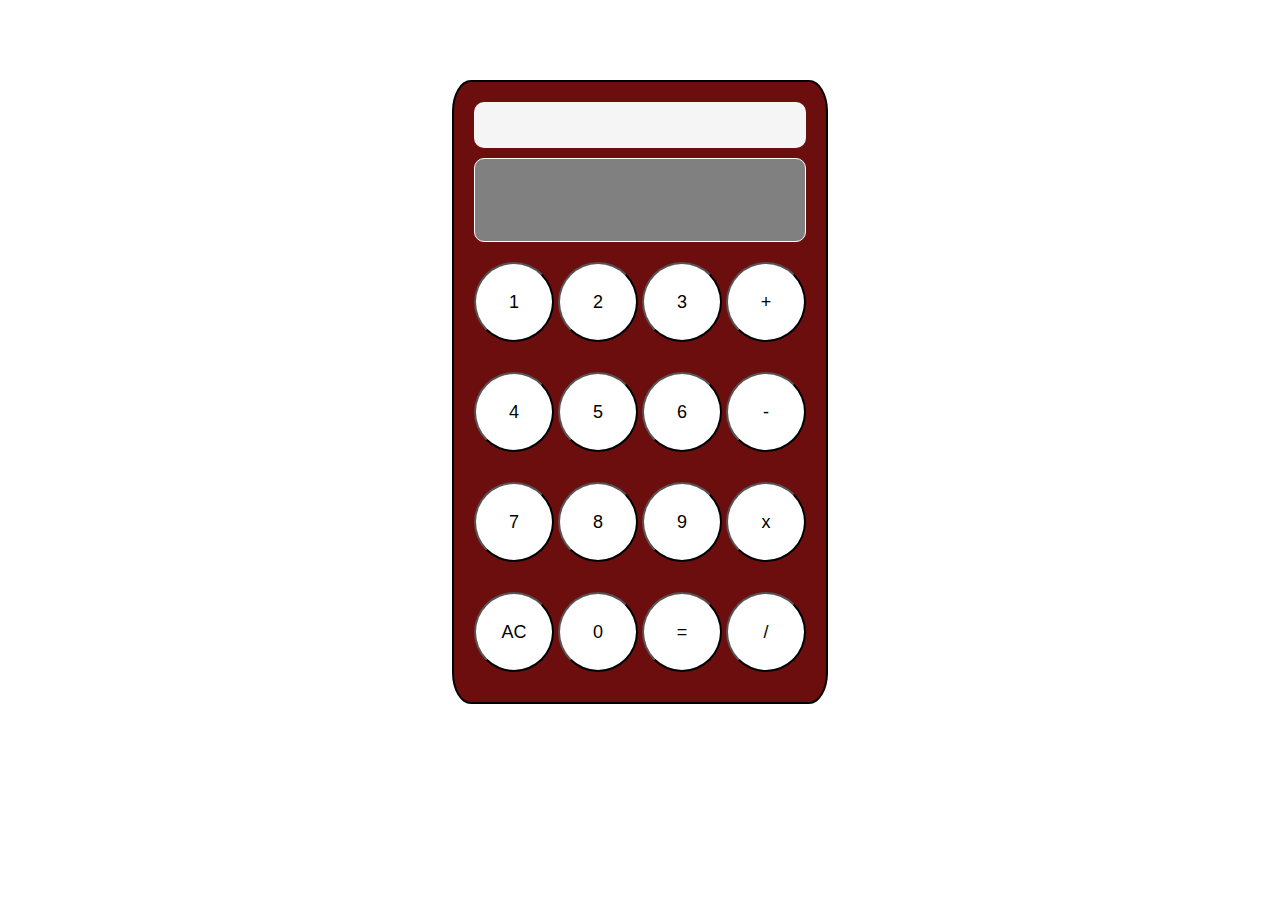
<file: calculadora/index.html>
<!DOCTYPE html>
<html lang="en">

<head>
    <meta charset="UTF-8">
    <meta http-equiv="X-UA-Compatible" content="IE=edge">
    <meta name="viewport" content="width=device-width, initial-scale=1.0">
    <link rel="stylesheet" type="text/css" href="style.css/style.css">
    <title>calculadora</title>
</head>

<body>
    <div class="container">
        <div id="operaciondigitada">
        </div>
        <div id="resultado">
        </div>
        <div class="fila">
            <button class="tecla" onclick="digito('1')">1</button>
            <button class="tecla" onclick="digito('2')">2</button>
            <button class="tecla" onclick="digito('3')">3</button>
            <button class="tecla" onclick="digito('+')">+</button>
        </div>
        <div class="fila">
            <button class="tecla" onclick="digito('4')">4</button>
            <button class="tecla" onclick="digito('5')">5</button>
            <button class="tecla" onclick="digito('6')">6</button>
            <button class="tecla" onclick="digito('-')">-</button>
        </div>
        <div class="fila">
            <button class="tecla" onclick="digito('7')">7</button>
            <button class="tecla" onclick="digito('8')">8</button>
            <button class="tecla" onclick="digito('9')">9</button>
            <button class="tecla" onclick="digito('*')">x</button>
        </div>
        <div class="fila">
            <button class="tecla" onclick="limpiar()">AC</button>
            <button class="tecla" onclick="digito('0')">0</button>
            <button class="tecla" onclick="calcular()">=</button>
            <button class="tecla" onclick="digito('/')">/</button>
        </div>
    </div>
    <script src="index.js/index.js"></script>

</body>

</html>
</file>
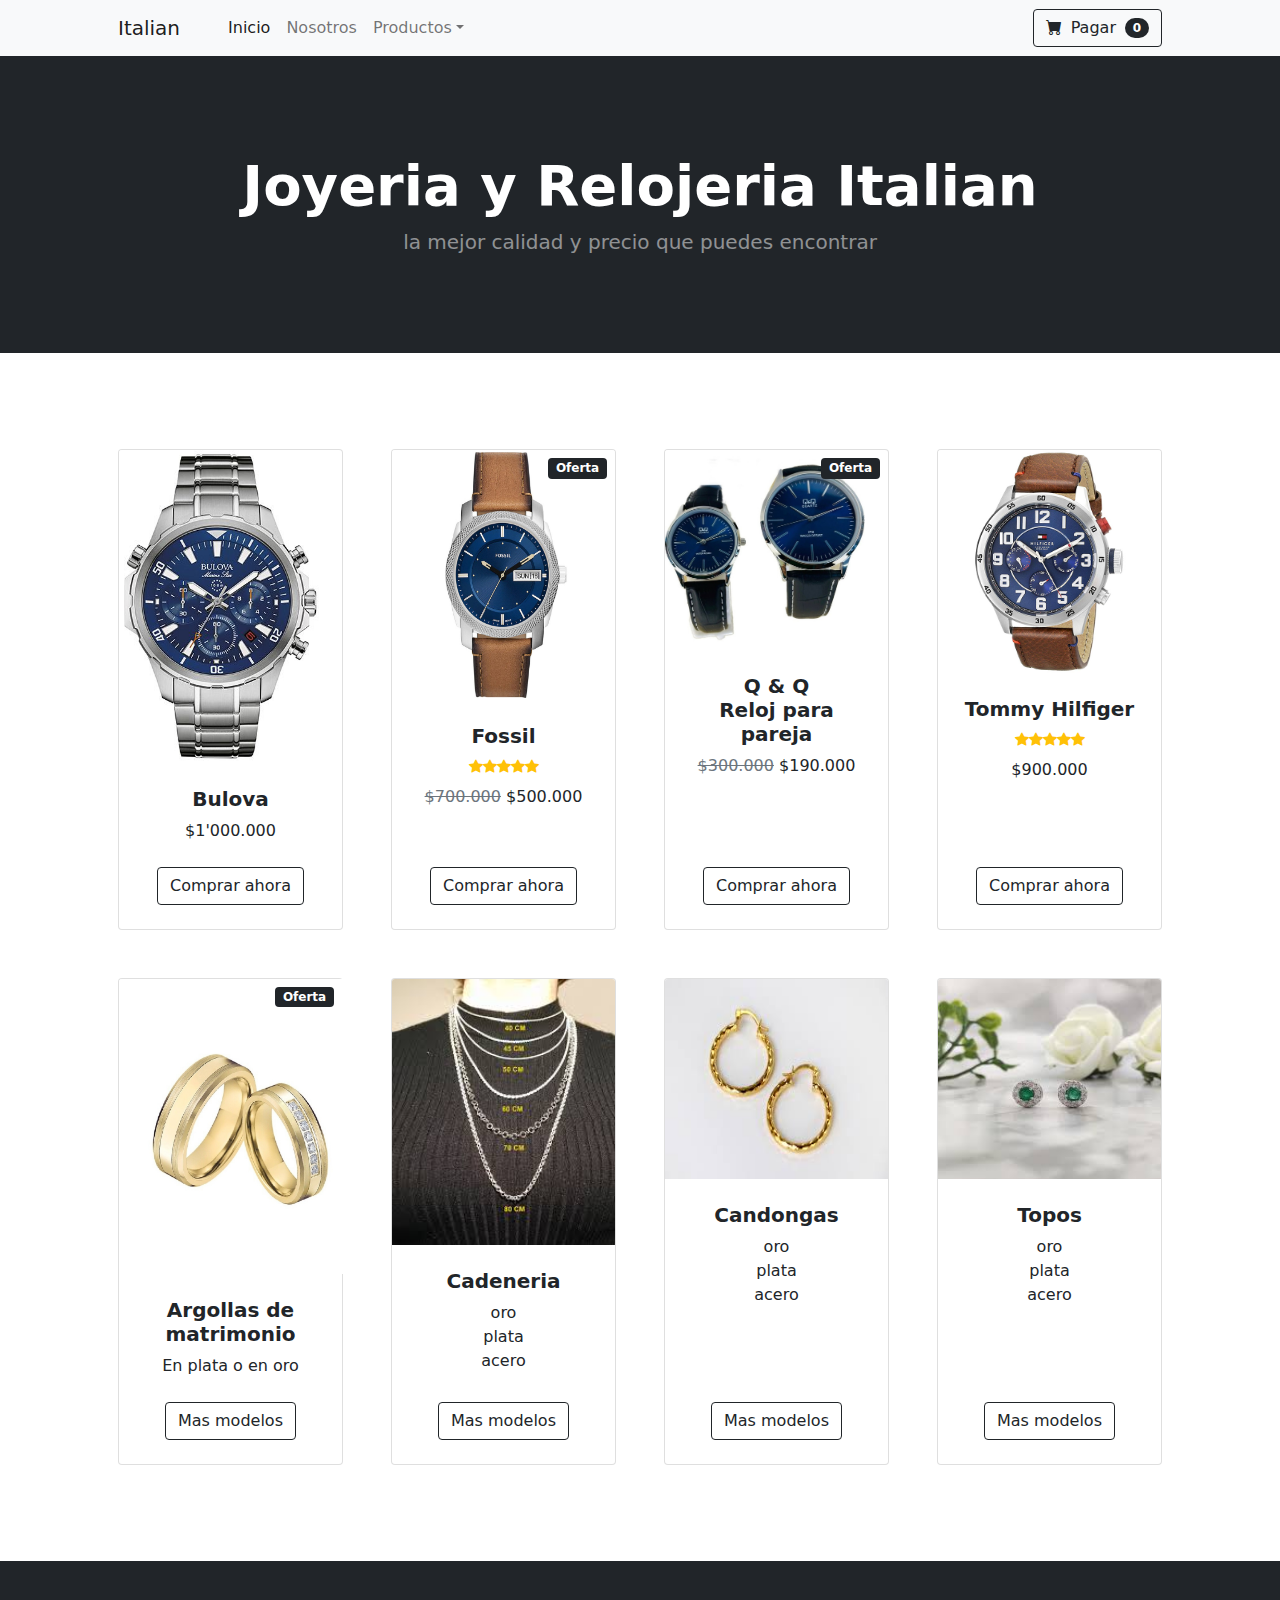
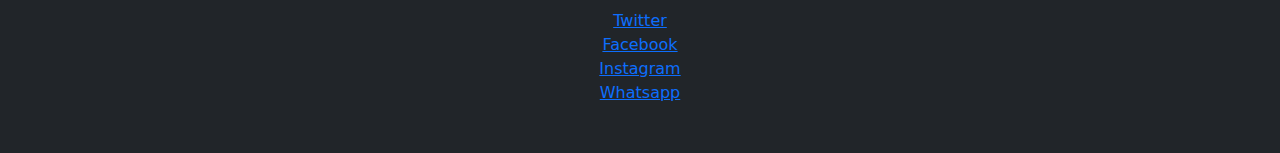
<file: clase 4/web4/index2.html>
<!DOCTYPE html>
<html lang="en">
  <head>
    <meta charset="utf-8" />
    <meta
      name="viewport"
      content="width=device-width, initial-scale=1, shrink-to-fit=no"
    />
    <meta name="description" content="" />
    <meta name="author" content="" />
    <title>Italian</title>
    <!-- Favicon-->
    <link rel="icon" type="image/x-icon" href="assets/favicon.ico" />
    <!-- Bootstrap icons-->
    <link
      href="https://cdn.jsdelivr.net/npm/bootstrap-icons@1.5.0/font/bootstrap-icons.css"
      rel="stylesheet"
    />
    <!-- Core theme CSS (includes Bootstrap)-->
    <link href="css/styles.css" rel="stylesheet" />
  </head>
  <body>
    <!-- Navigation-->
    <nav class="navbar navbar-expand-lg navbar-light bg-light">
      <div class="container px-4 px-lg-5">
        <a class="navbar-brand" href="index2.html">Italian</a>
        <button
          class="navbar-toggler"
          type="button"
          data-bs-toggle="collapse"
          data-bs-target="#navbarSupportedContent"
          aria-controls="navbarSupportedContent"
          aria-expanded="false"
          aria-label="Toggle navigation"
        >
          <span class="navbar-toggler-icon"></span>
        </button>
        <div class="collapse navbar-collapse" id="navbarSupportedContent">
          <ul class="navbar-nav me-auto mb-2 mb-lg-0 ms-lg-4">
            <li class="nav-item">
              <a class="nav-link active" aria-current="page" href="/index2.html"
                >Inicio</a
              >
            </li>
            <li class="nav-item">
              <a class="nav-link" href="/Nosotros/nostros.html">Nosotros</a>
            </li>
            <li class="nav-item dropdown">
              <a
                class="nav-link dropdown-toggle"
                id="navbarDropdown"
                href="#"
                role="button"
                data-bs-toggle="dropdown"
                aria-expanded="false"
                >Productos</a
              >
              <ul class="dropdown-menu" aria-labelledby="navbarDropdown">
                <li>
                  <a class="dropdown-item" href="./Productos/productos.html"
                    >Todos los productos</a
                  >
                </li>
                <li><hr class="dropdown-divider" /></li>
                <li>
                  <a
                    class="dropdown-item"
                    href="./Productos/masPopulares/masPopulares.html "
                    >Mas polulares</a
                  >
                </li>
                <li>
                  <a class="dropdown-item" href="./Productos/nuevo/nuevo.html"
                    >Nuevo</a
                  >
                </li>
              </ul>
            </li>
          </ul>
          <form class="d-flex">
            <button class="btn btn-outline-dark" type="submit">
              <i class="bi-cart-fill me-1"></i>
              Pagar
              <span class="badge bg-dark text-white ms-1 rounded-pill">0</span>
            </button>
          </form>
        </div>
      </div>
    </nav>
    <!-- Header-->
    <header class="bg-dark py-5">
      <div class="container px-4 px-lg-5 my-5">
        <div class="text-center text-white">
          <h1 class="display-4 fw-bolder">Joyeria y Relojeria Italian</h1>
          <p class="lead fw-normal text-white-50 mb-0">
            la mejor calidad y precio que puedes encontrar
          </p>
        </div>
      </div>
    </header>
    <!-- Section-->
    <section class="py-5">
      <div class="container px-4 px-lg-5 mt-5">
        <div
          class="row gx-4 gx-lg-5 row-cols-2 row-cols-md-3 row-cols-xl-4 justify-content-center"
        >
          <div class="col mb-5">
            <div class="card h-100">
              <!-- Product image-->
              <img
                class="card-img-top"
                src="./img/Relojeria/bulova.jpg"
                alt="Bulova"
                style="width: 200px"
              />
              <!-- Product details-->
              <div class="card-body p-4">
                <div class="text-center">
                  <!-- Product name-->
                  <h5 class="fw-bolder">Bulova</h5>
                  <!-- Product price-->
                  $1'000.000
                </div>
              </div>
              <!-- Product actions-->
              <div class="card-footer p-4 pt-0 border-top-0 bg-transparent">
                <div class="text-center">
                  <a class="btn btn-outline-dark mt-auto" href="#"
                    >Comprar ahora</a
                  >
                </div>
              </div>
            </div>
          </div>
          <div class="col mb-5">
            <div class="card h-100">
              <!-- Sale badge-->
              <div
                class="badge bg-dark text-white position-absolute"
                style="top: 0.5rem; right: 0.5rem"
              >
                Oferta
              </div>
              <!-- Product image-->
              <img
                class="card-img-top"
                src="./img/Relojeria/Fossil .jpg"
                alt="Fossil"
                style="height: 250px"
              />
              <!-- Product details-->
              <div class="card-body p-4">
                <div class="text-center">
                  <!-- Product name-->
                  <h5 class="fw-bolder">Fossil</h5>
                  <!-- Product reviews-->
                  <div
                    class="d-flex justify-content-center small text-warning mb-2"
                  >
                    <div class="bi-star-fill"></div>
                    <div class="bi-star-fill"></div>
                    <div class="bi-star-fill"></div>
                    <div class="bi-star-fill"></div>
                    <div class="bi-star-fill"></div>
                  </div>
                  <!-- Product price-->
                  <span class="text-muted text-decoration-line-through"
                    >$700.000</span
                  >
                  $500.000
                </div>
              </div>
              <!-- Product actions-->
              <div class="card-footer p-4 pt-0 border-top-0 bg-transparent">
                <div class="text-center">
                  <a class="btn btn-outline-dark mt-auto" href="#"
                    >Comprar ahora</a
                  >
                </div>
              </div>
            </div>
          </div>
          <div class="col mb-5">
            <div class="card h-100">
              <!-- Sale badge-->
              <div
                class="badge bg-dark text-white position-absolute"
                style="top: 0.5rem; right: 0.5rem"
              >
                Oferta
              </div>
              <!-- Product image-->
              <img
                class="card-img-top"
                src="./img/Relojeria/QyQ.jpg"
                alt="Q&Q"
                style="width: 200px"
              />
              <!-- Product details-->
              <div class="card-body p-4">
                <div class="text-center">
                  <!-- Product name-->
                  <h5 class="fw-bolder">
                    Q & Q <br />
                    Reloj para pareja
                  </h5>
                  <!-- Product price-->
                  <span class="text-muted text-decoration-line-through"
                    >$300.000</span
                  >
                  $190.000
                </div>
              </div>
              <!-- Product actions-->
              <div class="card-footer p-4 pt-0 border-top-0 bg-transparent">
                <div class="text-center">
                  <a class="btn btn-outline-dark mt-auto" href="#"
                    >Comprar ahora</a
                  >
                </div>
              </div>
            </div>
          </div>
          <div class="col mb-5">
            <div class="card h-100">
              <!-- Product image-->
              <img
                class="card-img-top"
                src="./img/Relojeria/Tommy.jpg"
                alt="Tommy"
              />
              <!-- Product details-->
              <div class="card-body p-4">
                <div class="text-center">
                  <!-- Product name-->
                  <h5 class="fw-bolder">Tommy Hilfiger</h5>
                  <!-- Product reviews-->
                  <div
                    class="d-flex justify-content-center small text-warning mb-2"
                  >
                    <div class="bi-star-fill"></div>
                    <div class="bi-star-fill"></div>
                    <div class="bi-star-fill"></div>
                    <div class="bi-star-fill"></div>
                    <div class="bi-star-fill"></div>
                  </div>
                  <!-- Product price-->
                  $900.000
                </div>
              </div>
              <!-- Product actions-->
              <div class="card-footer p-4 pt-0 border-top-0 bg-transparent">
                <div class="text-center">
                  <a class="btn btn-outline-dark mt-auto" href="#"
                    >Comprar ahora</a
                  >
                </div>
              </div>
            </div>
          </div>
          <div class="col mb-5">
            <div class="card h-100">
              <!-- Sale badge-->
              <div
                class="badge bg-dark text-white position-absolute"
                style="top: 0.5rem; right: 0.5rem"
              >
                Oferta
              </div>
              <!-- Product image-->
              <img
                class="card-img-top"
                src="./img/Joyeria/Argolla.jpg"
                alt="Argollas"
                style="width: 250px"
              />
              <!-- Product details-->
              <div class="card-body p-4">
                <div class="text-center">
                  <!-- Product name-->
                  <h5 class="fw-bolder">Argollas de matrimonio</h5>
                  <!-- Product price-->
                  En plata o en oro
                </div>
              </div>
              <!-- Product actions-->
              <div class="card-footer p-4 pt-0 border-top-0 bg-transparent">
                <div class="text-center">
                  <a class="btn btn-outline-dark mt-auto" href="./Productos/joyeria/argollasMatrimonio/argollasMatrimonio.html"
                    >Mas modelos</a
                  >
                </div>
              </div>
            </div>
          </div>
          <div class="col mb-5">
            <div class="card h-100">
              <!-- Product image-->
              <img
                class="card-img-top"
                src="./img/Joyeria/cadenas.jpeg"
                alt="Cadenas"
              />
              <!-- Product details-->
              <div class="card-body p-4">
                <div class="text-center">
                  <!-- Product name-->
                  <h5 class="fw-bolder">Cadeneria</h5>
                  <!-- Product price-->
                  oro <br />
                  plata <br />
                  acero
                </div>
              </div>
              <!-- Product actions-->
              <div class="card-footer p-4 pt-0 border-top-0 bg-transparent">
                <div class="text-center">
                  <a class="btn btn-outline-dark mt-auto" href="./Productos/joyeria/cadeneria/cadeneria.html"
                    >Mas modelos</a
                  >
                </div>
              </div>
            </div>
          </div>
          <div class="col mb-5">
            <div class="card h-100">
              <!-- Product image-->
              <img
                class="card-img-top"
                src="./img/Joyeria/Candongas.jpeg"
                alt="Candongas"
                style="height: 200px"
              />
              <!-- Product details-->
              <div class="card-body p-4">
                <div class="text-center">
                  <!-- Product name-->
                  <h5 class="fw-bolder">Candongas</h5>
                  oro <br />
                  plata <br />
                  acero
                </div>
              </div>
              <!-- Product actions-->
              <div class="card-footer p-4 pt-0 border-top-0 bg-transparent">
                <div class="text-center">
                  <a class="btn btn-outline-dark mt-auto" href="./Productos/joyeria/candongas/candonga.html"
                    >Mas modelos</a
                  >
                </div>
              </div>
            </div>
          </div>
          <div class="col mb-5">
            <div class="card h-100">
              <!-- Product image-->
              <img
                class="card-img-top"
                src="./img/Joyeria/topos.jpeg"
                alt="Topos"
                style="height: 200px"
              />
              <!-- Product details-->
              <div class="card-body p-4">
                <div class="text-center">
                  <!-- Product name-->
                  <h5 class="fw-bolder">Topos</h5>
                  <!-- Product price-->
                  oro <br />
                  plata <br />
                  acero
                </div>
              </div>
              <!-- Product actions-->
              <div class="card-footer p-4 pt-0 border-top-0 bg-transparent">
                <div class="text-center">
                  <a class="btn btn-outline-dark mt-auto" href="./Productos/joyeria/topos/topos.html"
                    >Mas modelos</a
                  >
                </div>
              </div>
            </div>
          </div>
        </div>
      </div>
    </section>
    <!-- Footer-->
    <footer class="py-5 bg-dark">
      <div class="container">
        <p class="m-0 text-center">
          <a href="https://twitter.com/?lang=es">Twitter</a><br />
          <a href="https://www.facebook.com/">Facebook</a><br />
          <a href="https://www.instagram.com/">Instagram</a><br />
          <a href="https://web.whatsapp.com/">Whatsapp</a>
        </p>
      </div>
    </footer>
    <!-- Bootstrap core JS-->
    <script src="https://cdn.jsdelivr.net/npm/bootstrap@5.1.3/dist/js/bootstrap.bundle.min.js"></script>
    <!-- Core theme JS-->
    <script src="js/scripts.js"></script>
  </body>
</html>
</file>
<file: calculadora/style.css/style.css>
.container{
    width: fit-content;
    margin: 80px auto;
    border: 2px solid black;
    border-radius: 5%;
    padding: 10px;
    background-color: rgb(109, 14, 14);
}
.tecla{
    width: 80px;
    height: 80px;
    margin-bottom: 10px;
    border-radius: 50%;
    font-size: large;
    background-color: white;
    color: black;
    cursor: pointer;
    transition: 0.5s;
    user-select: none;
}
.tecla:hover{
    background-color: blue;
    color: black;
    font-size: 20px;
    
}
.fila{
    padding: 10px;
    user-select: none;
}
#operaciondigitada{
    background-color: whitesmoke;
    height: 40px;
    padding: 3px;
    font-size: 20px;
    text-align: right;
    border-radius: 10px;
    letter-spacing: 2px;
    margin: 10px;
}
#resultado{
    height: 80px;
    border-radius: 10px;
    padding: 1px;
    border: 1px solid white;
    margin: 10px;
    color: white;
    background-color: grey;
    text-align: right;
    align-items: center;
}
</file>
